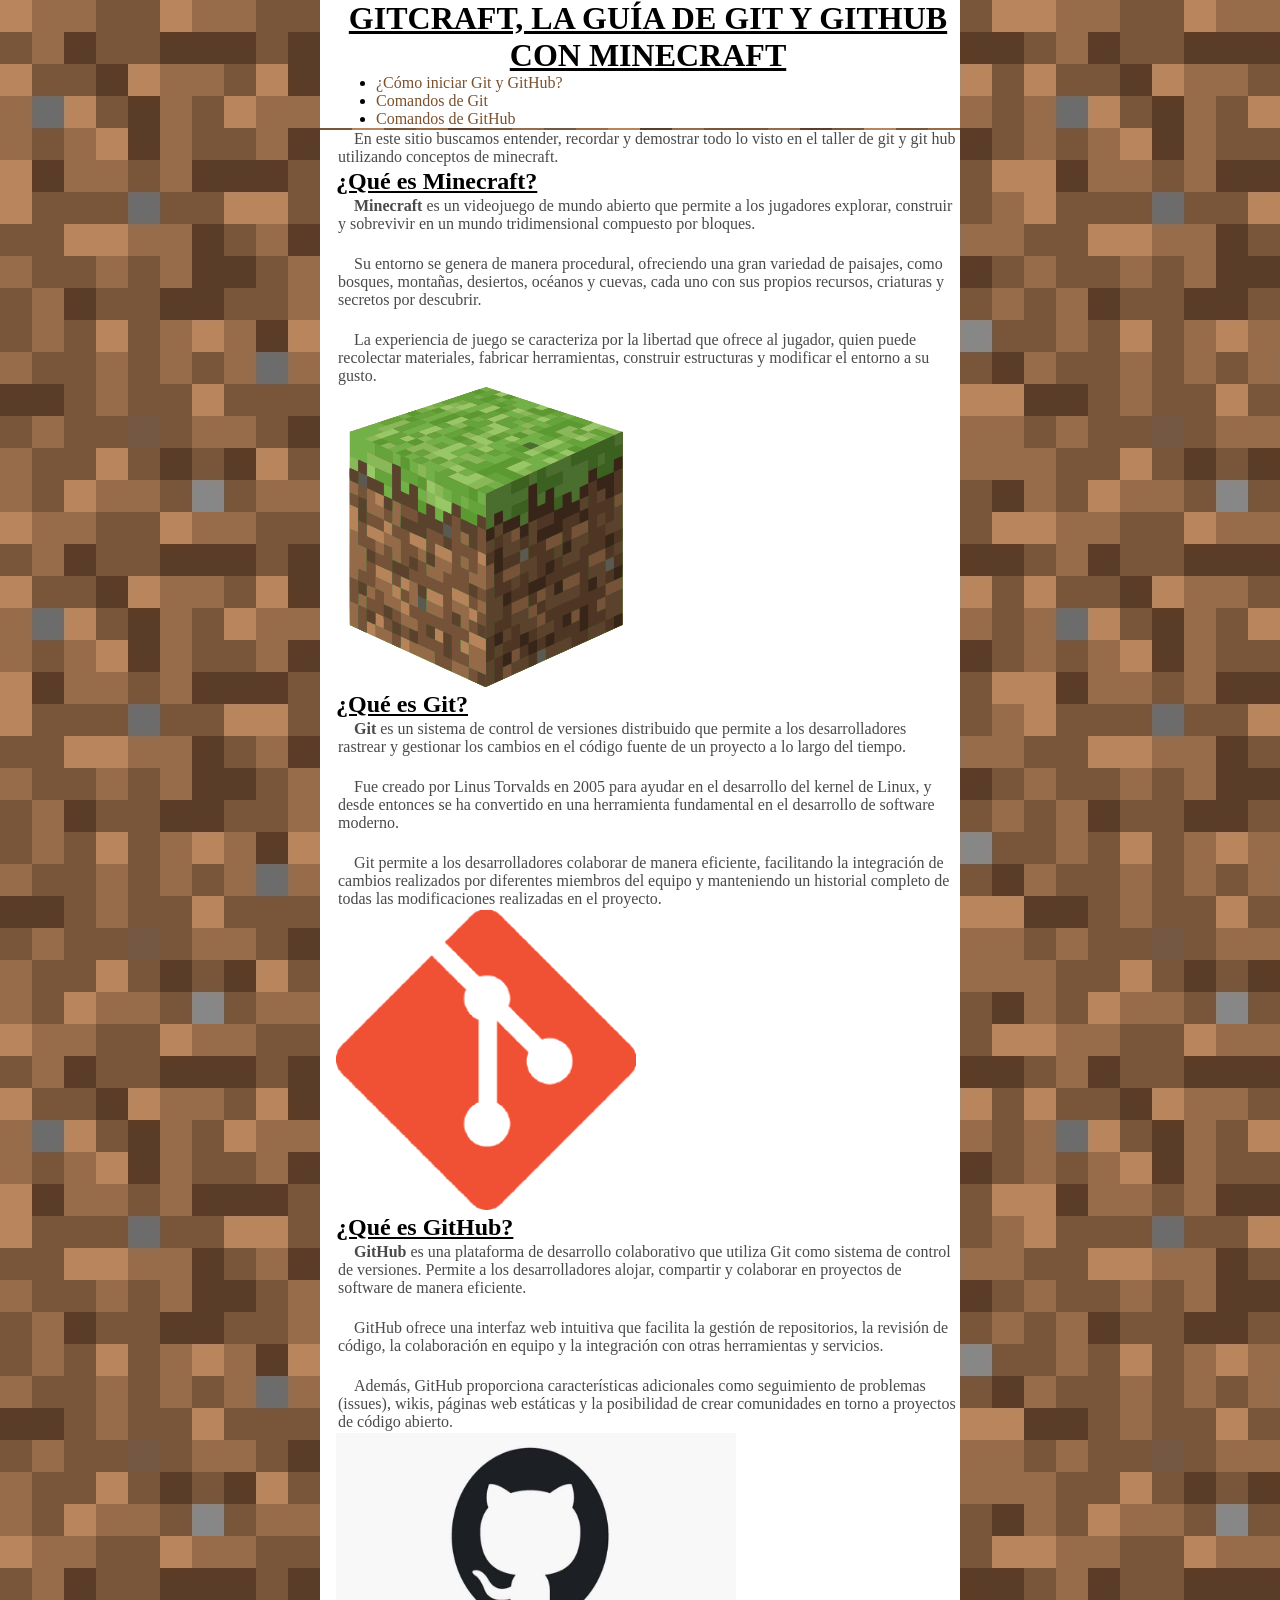
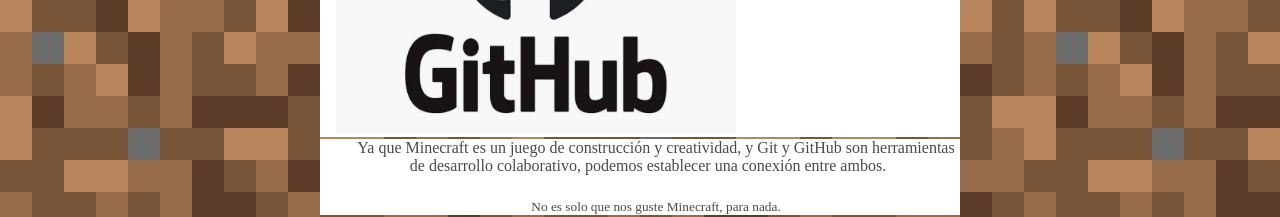
<file: index.html>
<!DOCTYPE html>
<html lang="es">

    <head>
        <meta charset="UTF-8">
        <link rel="stylesheet" href="Estilos.css">
        <title> GITCRAFT </title>
    </head>

    <body>

        <header>

            <h1> GITCRAFT, LA GUÍA DE GIT Y GITHUB CON MINECRAFT </h1>

            <nav>

                <ul>
                    
                    <li> <a href="Inicio.html"> ¿Cómo iniciar Git y GitHub? </a> </li>
                    <li> <a href="GitConMinecraft.html"> Comandos de Git </a> </li>
                    <li> <a href="GIthubConMaincra.html"> Comandos de GitHub </a> </li>

                </ul>

            </nav>

        </header>

        <main>

            <p> En este sitio buscamos entender, recordar y demostrar todo lo visto en el taller de 
                git y git hub utilizando conceptos de minecraft.
            </p>

            <section>
            <h2> ¿Qué es Minecraft? </h2>

            <p>
                <strong> Minecraft </strong> es un videojuego de mundo abierto que permite a los jugadores explorar,
                construir y sobrevivir en un mundo tridimensional compuesto por bloques.
            </p>
            <br>
            <p>
                Su entorno se genera de manera procedural, ofreciendo una gran variedad de paisajes, como bosques,
                montañas, desiertos, océanos y cuevas, cada uno con sus propios recursos, criaturas y secretos por descubrir.
            </p>
            <br>
            <p>
                La experiencia de juego se caracteriza por la libertad que ofrece al jugador, quien puede recolectar materiales,
                fabricar herramientas, construir estructuras y modificar el entorno a su gusto.
            </p>

            <img src="img/minecraft.svg" alt="Logo de Minecraft" width="300" height="300">
            </section>

            <section>
                <h2> ¿Qué es Git? </h2>

                <p>
                    <strong> Git </strong> es un sistema de control de versiones distribuido que permite a los desarrolladores
                    rastrear y gestionar los cambios en el código fuente de un proyecto a lo largo del tiempo.
                </p>
                <br>
                <p>
                    Fue creado por Linus Torvalds en 2005 para ayudar en el desarrollo del kernel de Linux, y desde entonces se ha convertido
                    en una herramienta fundamental en el desarrollo de software moderno.
                </p>
                <br>
                <p>
                    Git permite a los desarrolladores colaborar de manera eficiente, facilitando la integración de cambios realizados por diferentes
                    miembros del equipo y manteniendo un historial completo de todas las modificaciones realizadas en el proyecto.
                </p>

                <img src="img/git.png" alt="Logo de Git" width="300" height="300">
            </section>

            <section>
                <h2> ¿Qué es GitHub? </h2>

                <p>
                    <strong> GitHub </strong> es una plataforma de desarrollo colaborativo que utiliza Git como sistema de control de versiones.
                    Permite a los desarrolladores alojar, compartir y colaborar en proyectos de software de manera eficiente.
                </p>
                <br>
                <p>
                    GitHub ofrece una interfaz web intuitiva que facilita la gestión de repositorios, la revisión de código, la colaboración en equipo
                    y la integración con otras herramientas y servicios.
                </p>
                <br>
                <p>
                    Además, GitHub proporciona características adicionales como seguimiento de problemas (issues), wikis, páginas web estáticas
                    y la posibilidad de crear comunidades en torno a proyectos de código abierto.
                </p>

                <img src="img/github.jpg" alt="Logo de GitHub" width="400" height="300">
            </section>

        </main>

        <footer>
            <p>
                Ya que Minecraft es un juego de construcción y creatividad, y Git y GitHub son herramientas de desarrollo colaborativo, podemos establecer una conexión entre ambos.
            </p>
            <br>
            <p> <small> No es solo que nos guste Minecraft, para nada. </small> </p>
            </footer>

    </body>

</html>
</file>
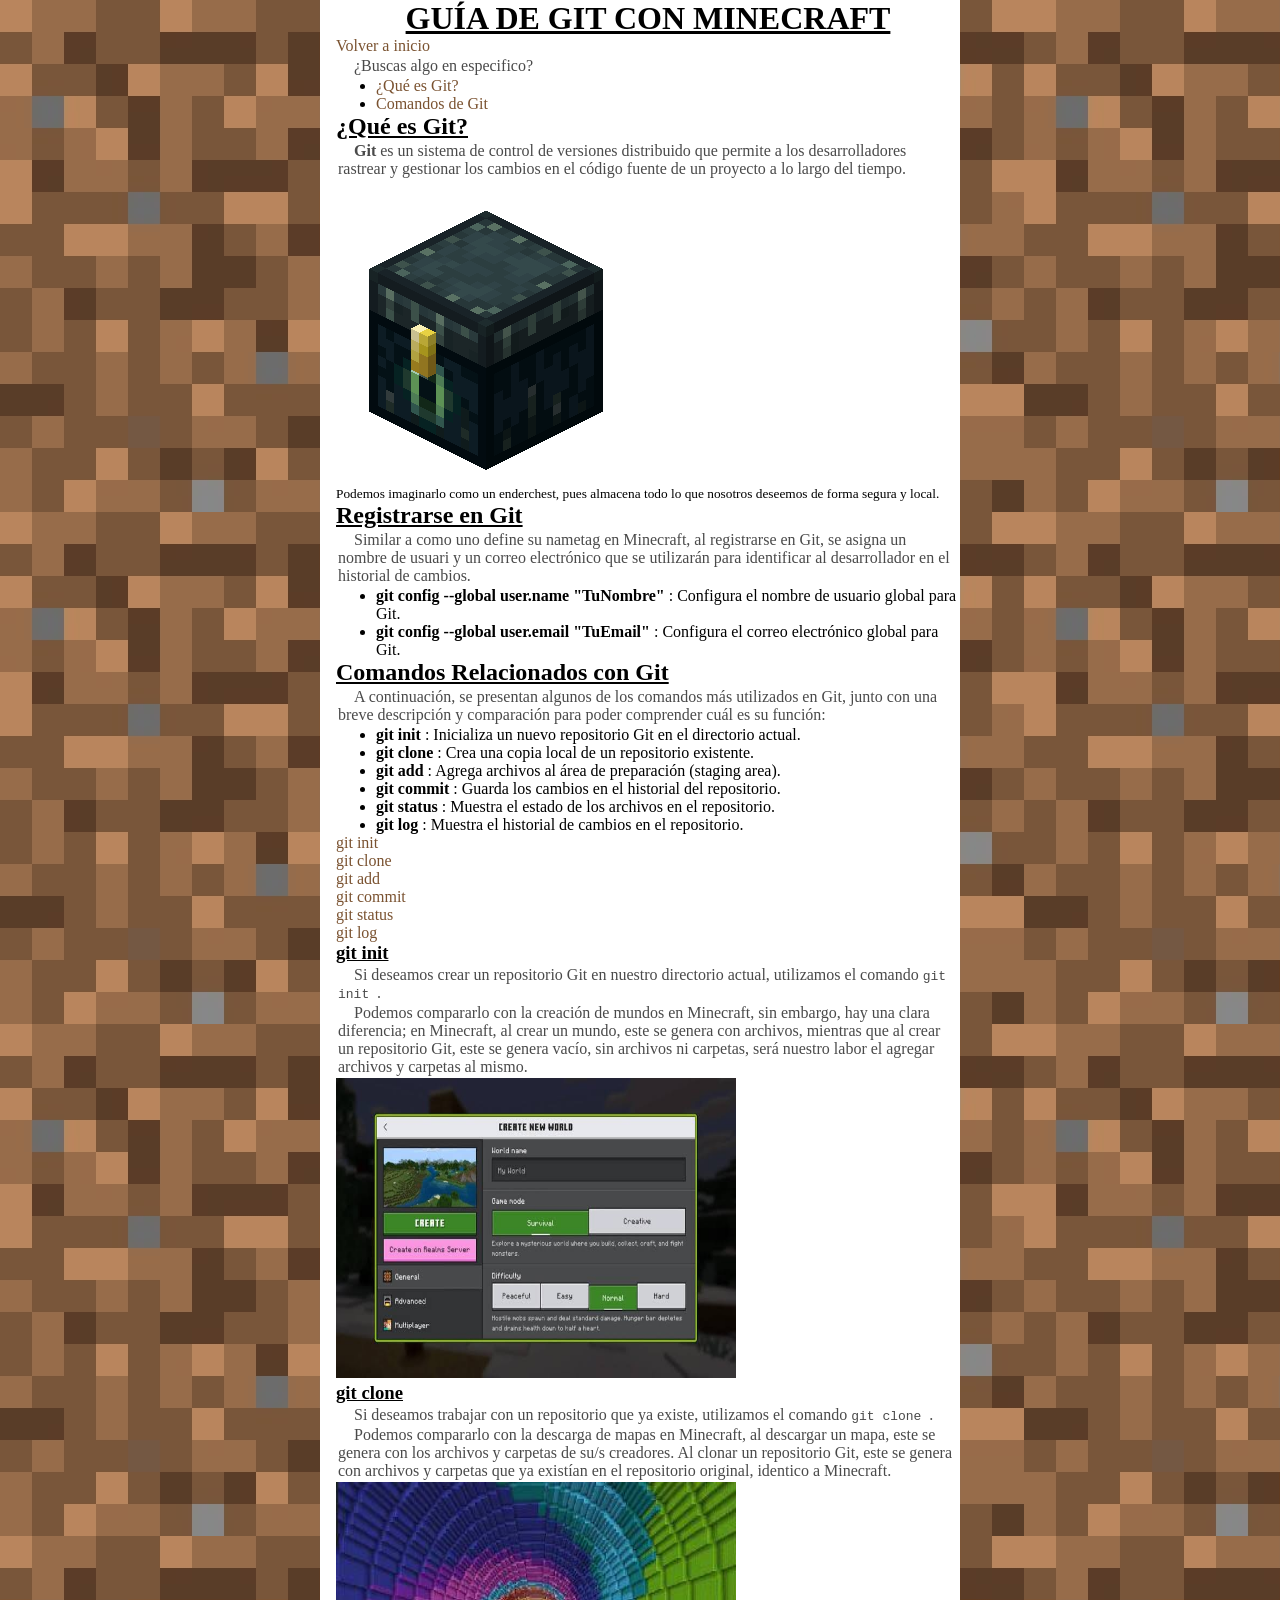
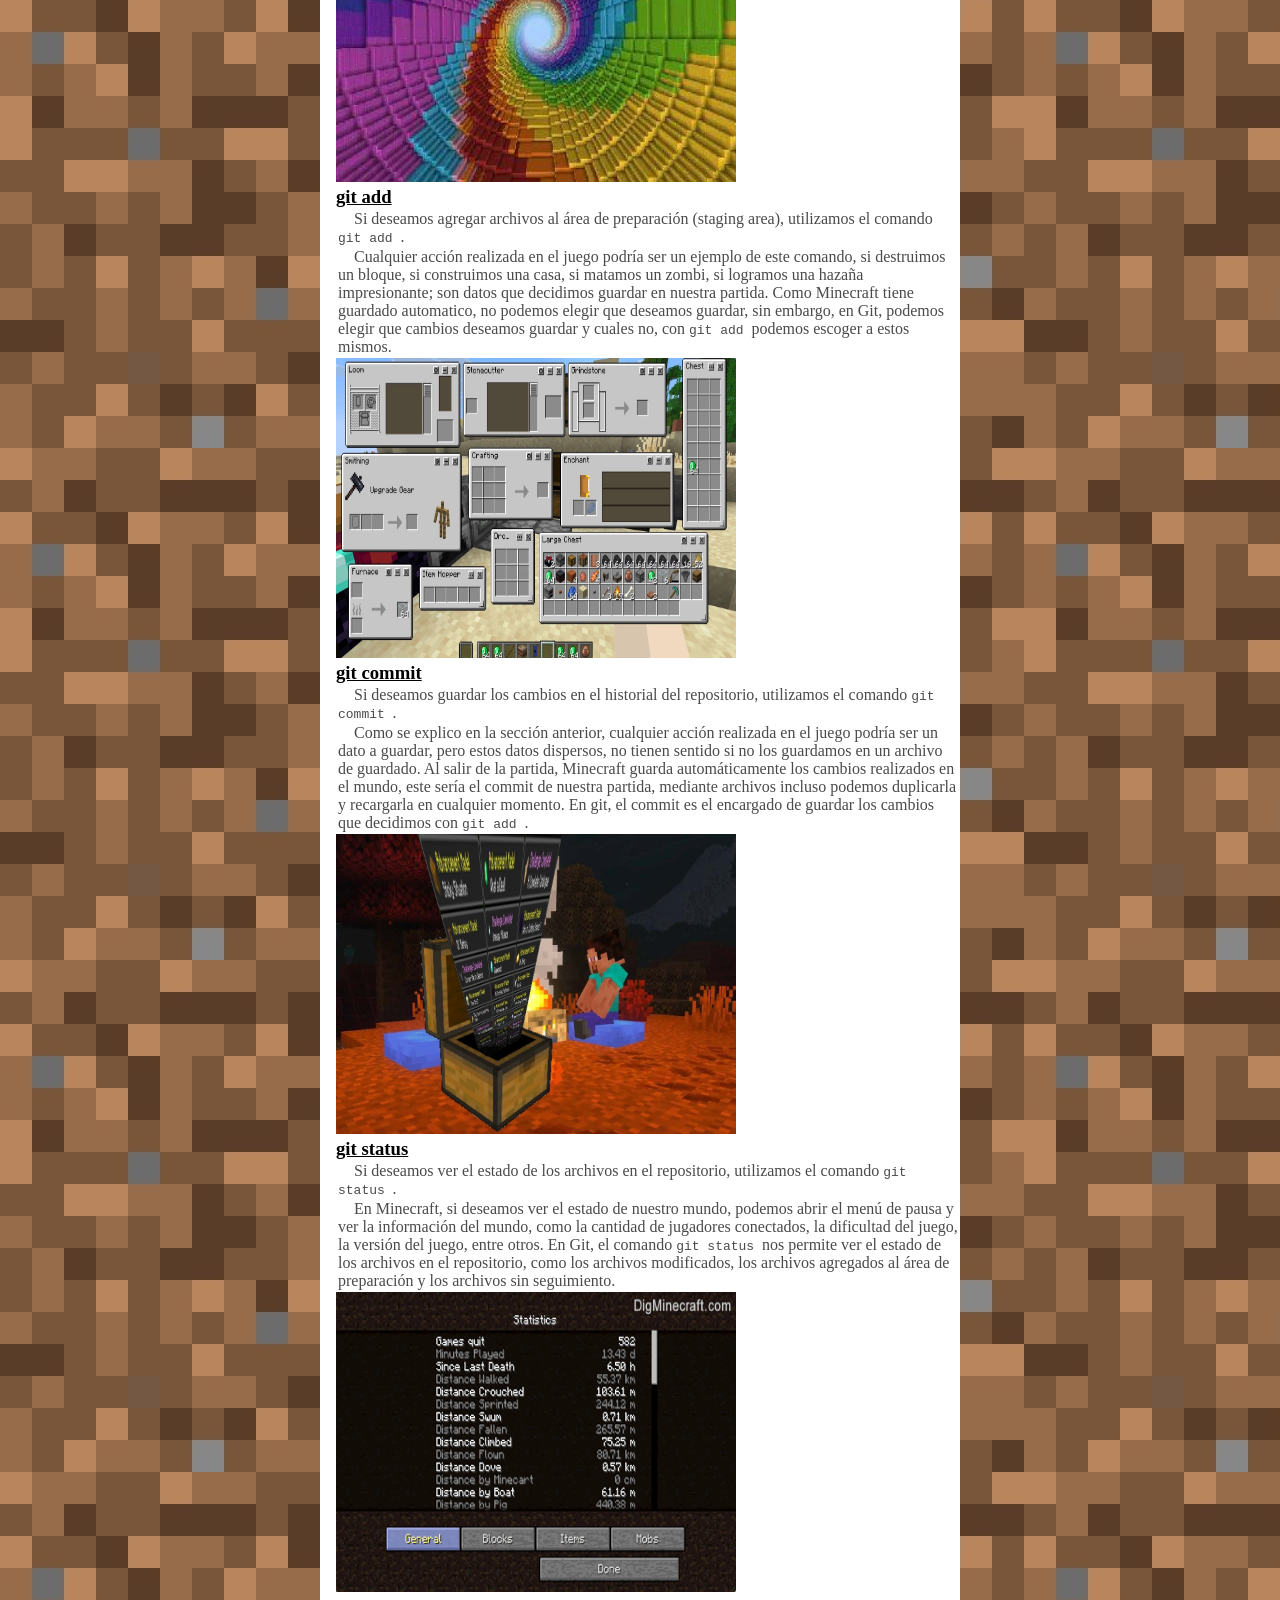
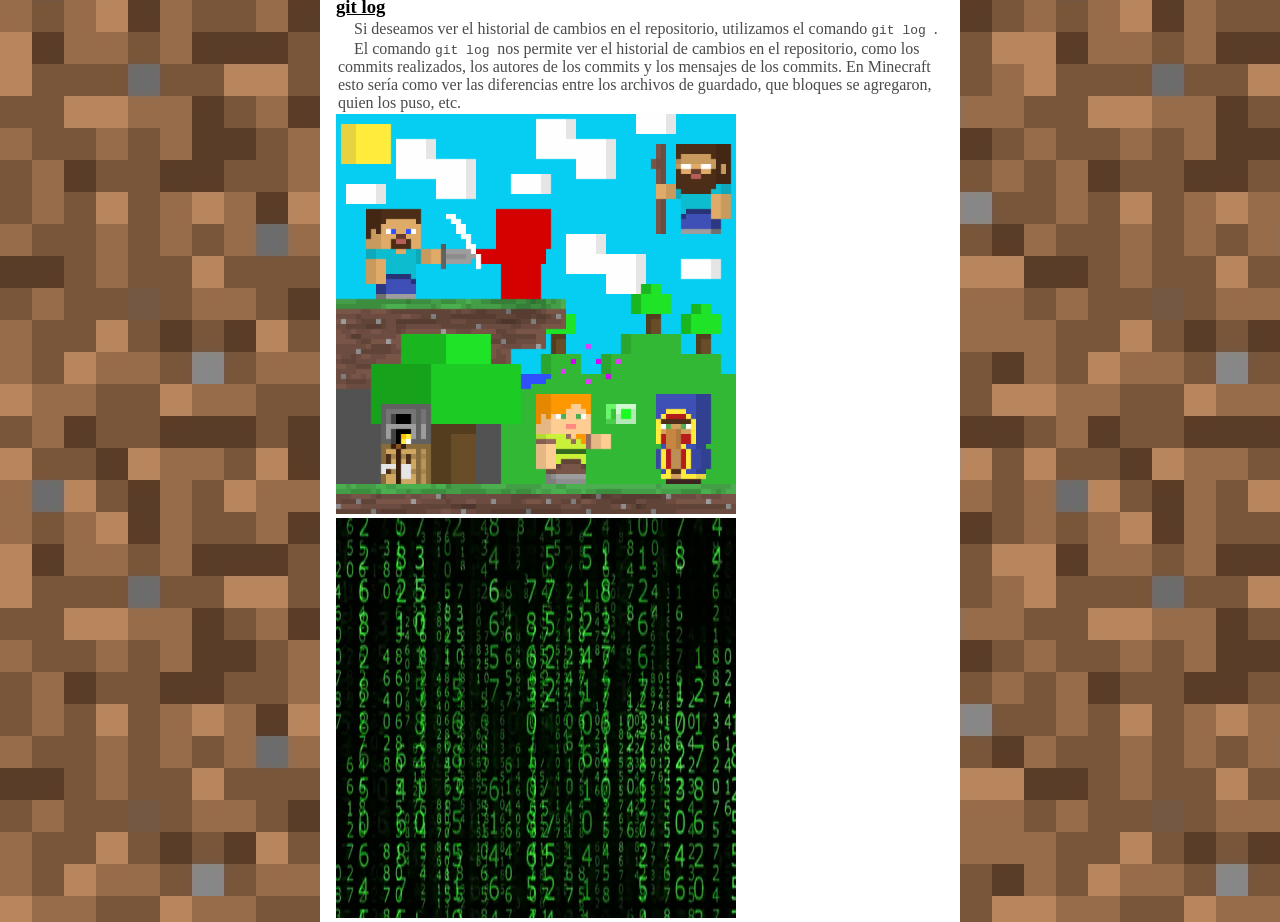
<file: GitConMinecraft.html>
<!DOCTYPE html>
<html lang="es">

    <head>
        <meta charset="UTF-8">
        <link rel="stylesheet" href="Estilos.css">
        <title> GITCRAFT </title>
    </head>

    <body>

        <header>

            <h1> GUÍA DE GIT CON MINECRAFT </h1>

            <a href="Index.html"> Volver a inicio </a> 

            <p> ¿Buscas algo en especifico?</p>
            <nav>

                <ul>
                    
                    <li> <a href="#DefinicionGit"> ¿Qué es Git? </a> </li>
                    <li> <a href="#ComandosGit"> Comandos de Git </a> </li>

                </ul>

            </nav>

        </header>

        <main>

            <h2 id="DefinicionGit"> ¿Qué es Git?</h2>

            <p>
                <strong> Git </strong> es un sistema de control de versiones distribuido que permite a los desarrolladores
                rastrear y gestionar los cambios en el código fuente de un proyecto a lo largo del tiempo.
            </p>

            <img src="img/Ender_Chest_29_JE2_BE2.webp" alt="Logo de Git" width="300" height="300">

            <br>

            <small> Podemos imaginarlo como un enderchest, pues almacena todo lo que nosotros deseemos de forma segura y local.</small>

            <br>
            
            <article>
                <h2> Registrarse en Git</h2>
                
                <p> Similar a como uno define su nametag en Minecraft, al registrarse en Git, se asigna un nombre de usuari
                    y un correo electrónico que se utilizarán para identificar al desarrollador en el historial de cambios. </p>

                <ul>
                    <li> <strong> git config --global user.name "TuNombre" </strong>:
                        Configura el nombre de usuario global para Git. </li>
                    <li> <strong> git config --global user.email "TuEmail" </strong>:
                        Configura el correo electrónico global para Git. </li>
                </ul>
            </article>

            <article id="ComandosGit">

                <h2> Comandos Relacionados con Git</h2>

                <p>
                    A continuación, se presentan algunos de los comandos más utilizados en Git, junto con una breve
                    descripción y comparación para poder comprender cuál es su función:
                </p>

                <ul>
                    <li> <strong> git init </strong>: Inicializa un nuevo repositorio Git en el directorio actual. </li>
                    <li> <strong> git clone </strong>: Crea una copia local de un repositorio existente. </li>
                    <li> <strong> git add </strong>: Agrega archivos al área de preparación (staging area). </li>
                    <li> <strong> git commit </strong>: Guarda los cambios en el historial del repositorio. </li>
                    <li> <strong> git status </strong>: Muestra el estado de los archivos en el repositorio. </li>
                    <li> <strong> git log </strong>: Muestra el historial de cambios en el repositorio. </li>
                </ul>

                <nav>
                    <a href="#GitInit"> git init </a>
                    <br>
                    <a href="#GitClone"> git clone </a>
                    <br>
                    <a href="#GitAdd"> git add </a>
                    <br>
                    <a href="#GitCommit"> git commit </a>
                    <br>
                    <a href="#GitStatus"> git status </a>
                    <br>
                    <a href="#GitLog"> git log </a>
                </nav>

                <section id="GitInit">
                    <h3> git init </h3>
                    <p>
                        Si deseamos crear un repositorio Git en nuestro directorio actual, utilizamos el comando <code> git init </code>.
                    </p>
                    <p>
                        Podemos compararlo con la creación de mundos en Minecraft, sin embargo, hay una clara diferencia;
                        en Minecraft, al crear un mundo, este se genera con archivos, mientras que al crear un repositorio Git,
                        este se genera vacío, sin archivos ni carpetas, será nuestro labor el agregar archivos y carpetas al mismo.
                    </p>

                    <img src="img/new_world_2.jpg" alt="Analogía con Crear Mundo en Minecraft" width="400" height="300">
                </section>

                <section id="GitClone">
                    <h3> git clone </h3>
                    <p>
                        Si deseamos trabajar con un repositorio que ya existe, utilizamos el comando <code> git clone </code>.
                    </p>
                    <p>
                        Podemos compararlo con la descarga de mapas en Minecraft, al descargar un mapa, este se genera con los
                        archivos y carpetas de su/s creadores. Al clonar un repositorio Git, este se genera con archivos y carpetas
                        que ya existían en el repositorio original, identico a Minecraft.
                    </p>

                    <img src="img/map_clone_2.jpg" alt="Analogía con Descargar Mapas en Minecraft" width="400" height="300">

                </section>

                <section id="GitAdd">
                    <h3> git add </h3>
                    <p>
                        Si deseamos agregar archivos al área de preparación (staging area), utilizamos el comando <code> git add </code>.
                    </p>
                    <p>
                        Cualquier acción realizada en el juego podría ser un ejemplo de este comando, si destruimos un bloque, si
                        construimos una casa, si matamos un zombi, si logramos una hazaña impresionante; son datos que decidimos
                        guardar en nuestra partida. Como Minecraft tiene guardado automatico, no podemos elegir que deseamos guardar,
                        sin embargo, en Git, podemos elegir que cambios deseamos guardar y cuales no, con <code> git add </code>
                        podemos escoger a estos mismos.
                    </p>

                    <img src="img/inventory.webp" alt="Analogía con Inventario en Minecraft" width="400" height="300">

                </section>

                <section id="GitCommit">
                    <h3> git commit </h3>
                    <p>
                        Si deseamos guardar los cambios en el historial del repositorio, utilizamos el comando <code> git commit </code>.
                    </p>
                    <p>
                        Como se explico en la sección anterior, cualquier acción realizada en el juego podría ser un dato a guardar,
                        pero estos datos dispersos, no tienen sentido si no los guardamos en un archivo de guardado. Al salir de la partida,
                        Minecraft guarda automáticamente los cambios realizados en el mundo, este sería el commit de nuestra partida,
                        mediante archivos incluso podemos duplicarla y recargarla en cualquier momento. En git, el commit es el
                        encargado de guardar los cambios que decidimos con <code> git add </code>.
                    </p>

                    <img src="img/commit_minecraft.jpg" alt="Analogía con Guardado en Minecraft" width="400" height="300">

                </section>

                <section id="GitStatus"> 
                    <h3> git status </h3>
                    <p>
                        Si deseamos ver el estado de los archivos en el repositorio, utilizamos el comando <code> git status </code>.
                    </p>
                    <p>
                        En Minecraft, si deseamos ver el estado de nuestro mundo, podemos abrir el menú de pausa y ver la información
                        del mundo, como la cantidad de jugadores conectados, la dificultad del juego, la versión del juego, entre otros.
                        En Git, el comando <code> git status </code> nos permite ver el estado de los archivos en el repositorio,
                        como los archivos modificados, los archivos agregados al área de preparación y los archivos sin seguimiento.
                    </p>

                    <img src="img/data.png" alt="Analogía con los datos de Minecraft" width="400" height="300">
                </section>

                <section id="GitLog">
                    <h3> git log </h3>
                    <p>
                        Si deseamos ver el historial de cambios en el repositorio, utilizamos el comando <code> git log </code>.
                    </p>
                    <p>
                        El comando <code> git log </code> nos permite ver el historial de cambios en el repositorio, como los commits realizados,
                        los autores de los commits y los mensajes de los commits. En Minecraft esto sería como ver las diferencias
                        entre los archivos de guardado, que bloques se agregaron, quien los puso, etc.
                    </p>

                    <img src="img/log_game.webp" alt="Analogía con el historial de Minecraft" width="400" height="400">
                    <br>
                    <img src="img/falling_code.gif" alt="Analogía con el historial de Git" width="400" height="400">
                </section>
            </article>
        </main>

    </body>

</html>
</file>
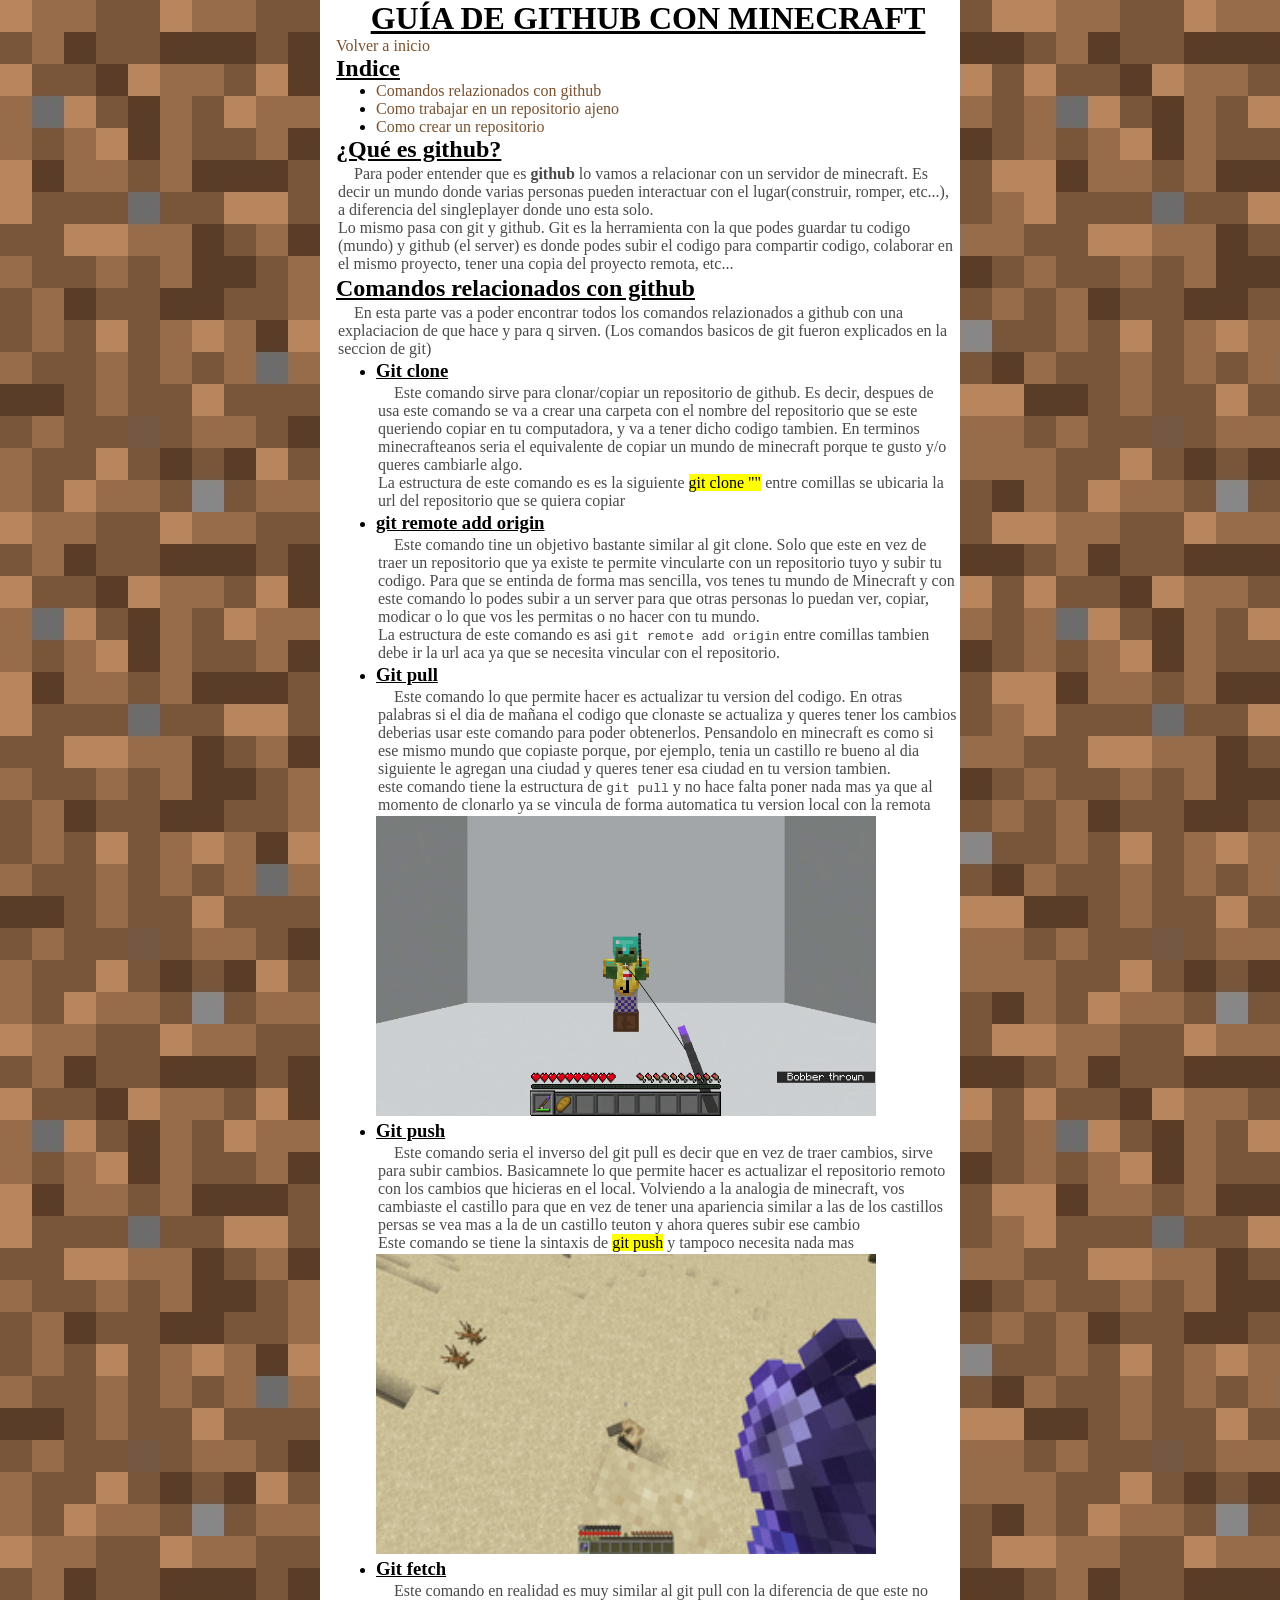
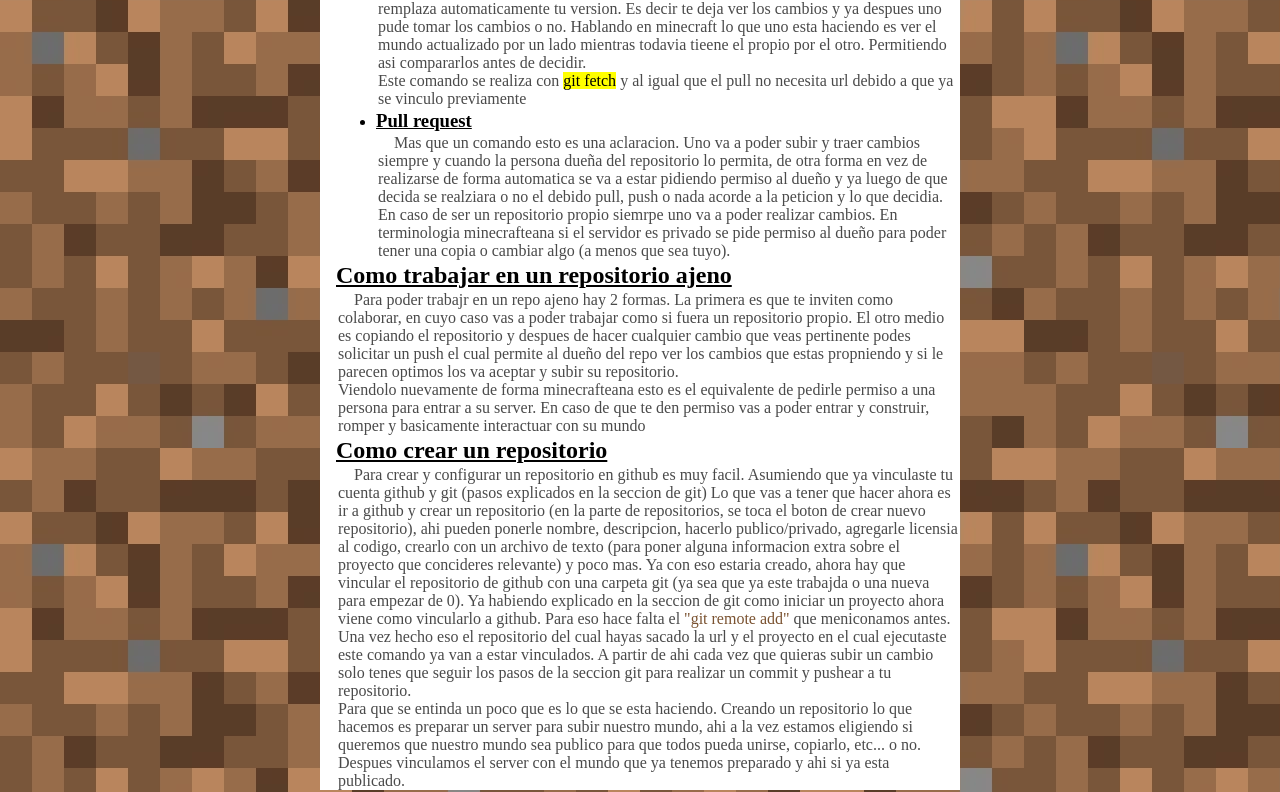
<file: GIthubConMaincra.html>
<!DOCTYPE html>
<html lang="es">

    <head>
        <meta charset="UTF-8">
        <link rel="stylesheet" href="Estilos.css">
        <title> GITCRAFT </title>
    </head>

    <body>
        <header>
            <h1>GUÍA DE GITHUB CON MINECRAFT</h1>
            <nav>
                <a href="./index.html">Volver a inicio</a>
            </nav>
        </header>

        <aside>
            <h2>Indice</h2>
            <nav>
                <ul>
                    <li><a href="#comandos">Comandos relazionados con github</a></li>
                    <li><a href="#trabajar_repo_ajeno">Como trabajar en un repositorio ajeno</a></li>
                    <li><a href="#crear_repo">Como crear un repositorio</a></li>
                </ul>
            </nav>
        </aside>
        <main>
            <section>
                <h2>¿Qué es github?</h2>
                <p>
                    Para poder entender que es <strong>github</strong> lo vamos a relacionar con un servidor de minecraft. Es decir un mundo donde varias personas 
                    pueden interactuar con el lugar(construir, romper, etc...), a diferencia del singleplayer donde uno esta solo.
                    <br>
                    Lo mismo pasa con git y github. Git es la herramienta con la que podes guardar tu codigo (mundo) y github (el server) es donde podes subir el codigo para
                    compartir codigo, colaborar en el mismo proyecto, tener una copia del proyecto remota, etc...
                </p>

                <article>
                    <h2 id="comandos">Comandos relacionados con github</h2>
                    <p>
                        En esta parte vas a poder encontrar todos los comandos relazionados a github con una explaciacion de que hace y para q sirven.
                        (Los comandos basicos de git fueron explicados en la seccion de git)
                    </p>
                    <ul>
    <li>
        <h3>Git clone</h3>
      <p>
                                Este comando sirve para clonar/copiar un repositorio de github. Es decir, despues de usa este comando se va a crear una carpeta
                                con el nombre del repositorio que se este queriendo copiar en tu computadora, y va a tener dicho codigo tambien. En terminos minecrafteanos
                                seria el equivalente de copiar un mundo de minecraft porque te gusto y/o queres cambiarle algo.
                                <br>
                                La estructura de este comando es es la siguiente <mark>git clone ""</mark> entre comillas se ubicaria la url del repositorio que se quiera copiar
        </p>
    </li>

    <li>
        <h3 id="git_remote_add">git remote add origin</h3>
        <p>
                            Este comando tine un objetivo bastante similar al git clone. Solo que este en vez de traer un repositorio que ya existe te permite vincularte con un 
                            repositorio tuyo y subir tu codigo. Para que se entinda de forma mas sencilla, vos tenes tu mundo de Minecraft y con este comando lo podes subir a un
                            server para que otras personas lo puedan ver, copiar, modicar o lo que vos les permitas o no hacer con tu mundo.
                            <br>
                            La estructura de este comando es asi <code>git remote add origin</code> entre comillas tambien debe ir la url aca ya que se necesita vincular con 
                            el repositorio.
                            </p>
    </li>

    <li>
        <h3>Git pull</h3>
       <p>
                                Este comando lo que permite hacer es actualizar tu version del codigo. En otras palabras si el dia de mañana el codigo que clonaste se actualiza y 
                                queres tener los cambios deberias usar este comando para poder obtenerlos. Pensandolo en minecraft es como si ese mismo mundo que copiaste
                                porque, por ejemplo, tenia un castillo re bueno al dia siguiente le agregan una ciudad y queres tener esa ciudad en tu version tambien.
                                <br>
                                este comando tiene la estructura de <code>git pull</code> y no hace falta poner nada mas ya que al momento de clonarlo ya se vincula de forma 
                                automatica tu version local con la remota
         </p>

         <img src="img/pull_code.gif" alt="Gif de git pull" width="500" height="300">
    </li>

    <li>
        <h3>Git push</h3>
           <p>
                                Este comando seria el inverso del git pull es decir que en vez de traer cambios, sirve para subir cambios. Basicamnete lo que permite hacer
                                es actualizar el repositorio remoto con los cambios que hicieras en el local. Volviendo a la analogia de minecraft, vos cambiaste el castillo 
                                para que en vez de tener una apariencia similar a las de los castillos persas se vea mas a la de un castillo teuton y ahora queres subir ese cambio
                                <br>
                                Este comando se tiene la sintaxis de <mark>git push</mark> y tampoco necesita nada mas
            </p>

            <img src="img/push_code.gif" alt="Gif de git push" width="500" height="300">
    </li>

    <li>
        <h3>Git fetch</h3>
      <p>
                            Este comando en realidad es muy similar al git pull con la diferencia de que este no remplaza automaticamente tu version. Es decir te deja ver los 
                            cambios y ya despues uno pude tomar los cambios o no. Hablando en minecraft lo que uno esta haciendo es ver el mundo actualizado por un lado mientras
                            todavia tieene el propio por el otro. Permitiendo asi compararlos antes de decidir.
                            <br>
                            Este comando se realiza con <mark>git fetch</mark> y al igual que el pull no necesita url debido a que ya se vinculo previamente
        </p>
    </li>

    <li>
        <h3>Pull request</h3>
     <p>
                                Mas que un comando esto es una aclaracion. Uno va a poder subir y traer cambios siempre y cuando la persona dueña del repositorio lo permita, 
                                de otra forma en vez de realizarse de forma automatica se va a estar pidiendo permiso al dueño y ya luego de que decida se realziara o no el
                                debido pull, push o nada acorde a la peticion y lo que decidia. En caso de ser un repositorio propio siemrpe uno va a poder realizar cambios.
                                En terminologia minecrafteana si el servidor es privado se pide permiso al dueño para poder tener una copia o 
                                cambiar algo (a menos que sea tuyo).
     </p>
    </li>
</ul>
</article>
                <article>
                    <h2 id="trabajar_repo_ajeno">Como trabajar en un repositorio ajeno</h2>
                 <p>
                        Para poder trabajr en un repo ajeno hay 2 formas. La primera es que te inviten como colaborar, en cuyo caso vas a poder trabajar como si fuera un 
                        repositorio propio. El otro medio es copiando el repositorio y despues de hacer cualquier cambio que veas pertinente podes solicitar un push el
                        cual permite al dueño del repo ver los cambios que estas propniendo y si le parecen optimos los va aceptar y subir su repositorio.
                        <br>
                        Viendolo nuevamente de forma minecrafteana esto es el equivalente de pedirle permiso a una persona para entrar a su server. En caso de que te den permiso
                        vas a poder entrar y construir, romper y basicamente interactuar con su mundo
                    </p>
                </article>

                <article>
                    <h2 id="crear_repo">Como crear un repositorio</h2>
                   <p>
                        Para crear y configurar un repositorio en github es muy facil. Asumiendo que ya vinculaste tu cuenta github y git (pasos explicados en la seccion de git)
                        Lo que vas a tener que hacer ahora es ir a github y crear un repositorio (en la parte de repositorios, se toca el boton de crear nuevo repositorio), 
                        ahi pueden ponerle nombre, descripcion, hacerlo publico/privado, agregarle licensia al codigo, crearlo con un archivo de texto (para poner alguna
                        informacion extra sobre el proyecto que concideres relevante) y poco mas. Ya con eso estaria creado, ahora hay que vincular el repositorio de github
                        con una carpeta git (ya sea que ya este trabajda o una nueva para empezar de 0). Ya habiendo explicado en la seccion de git como iniciar un proyecto ahora
                        viene como vincularlo a github. Para eso hace falta el <a href="#git_remote_add">"git remote add"</a> que meniconamos antes. Una vez hecho eso el 
                        repositorio del cual hayas sacado la url y el proyecto en el cual ejecutaste este comando ya van a estar vinculados. A partir de ahi cada vez que quieras
                        subir un cambio solo tenes que seguir los pasos de la seccion git para realizar un commit y pushear a tu repositorio.
                        <br>
                        Para que se entinda un poco que es lo que se esta haciendo. Creando un repositorio lo que hacemos es preparar un server para subir nuestro mundo, ahi a la
                        vez estamos eligiendo si queremos que nuestro mundo sea publico para que todos pueda unirse, copiarlo, etc... o no. Despues vinculamos el server con el mundo
                        que ya tenemos preparado y ahi si ya esta publicado.
                    </p>
                </article>
        
            </section>
        </main>
    
    <footer>
    </footer>
</body>
</html>
</file>
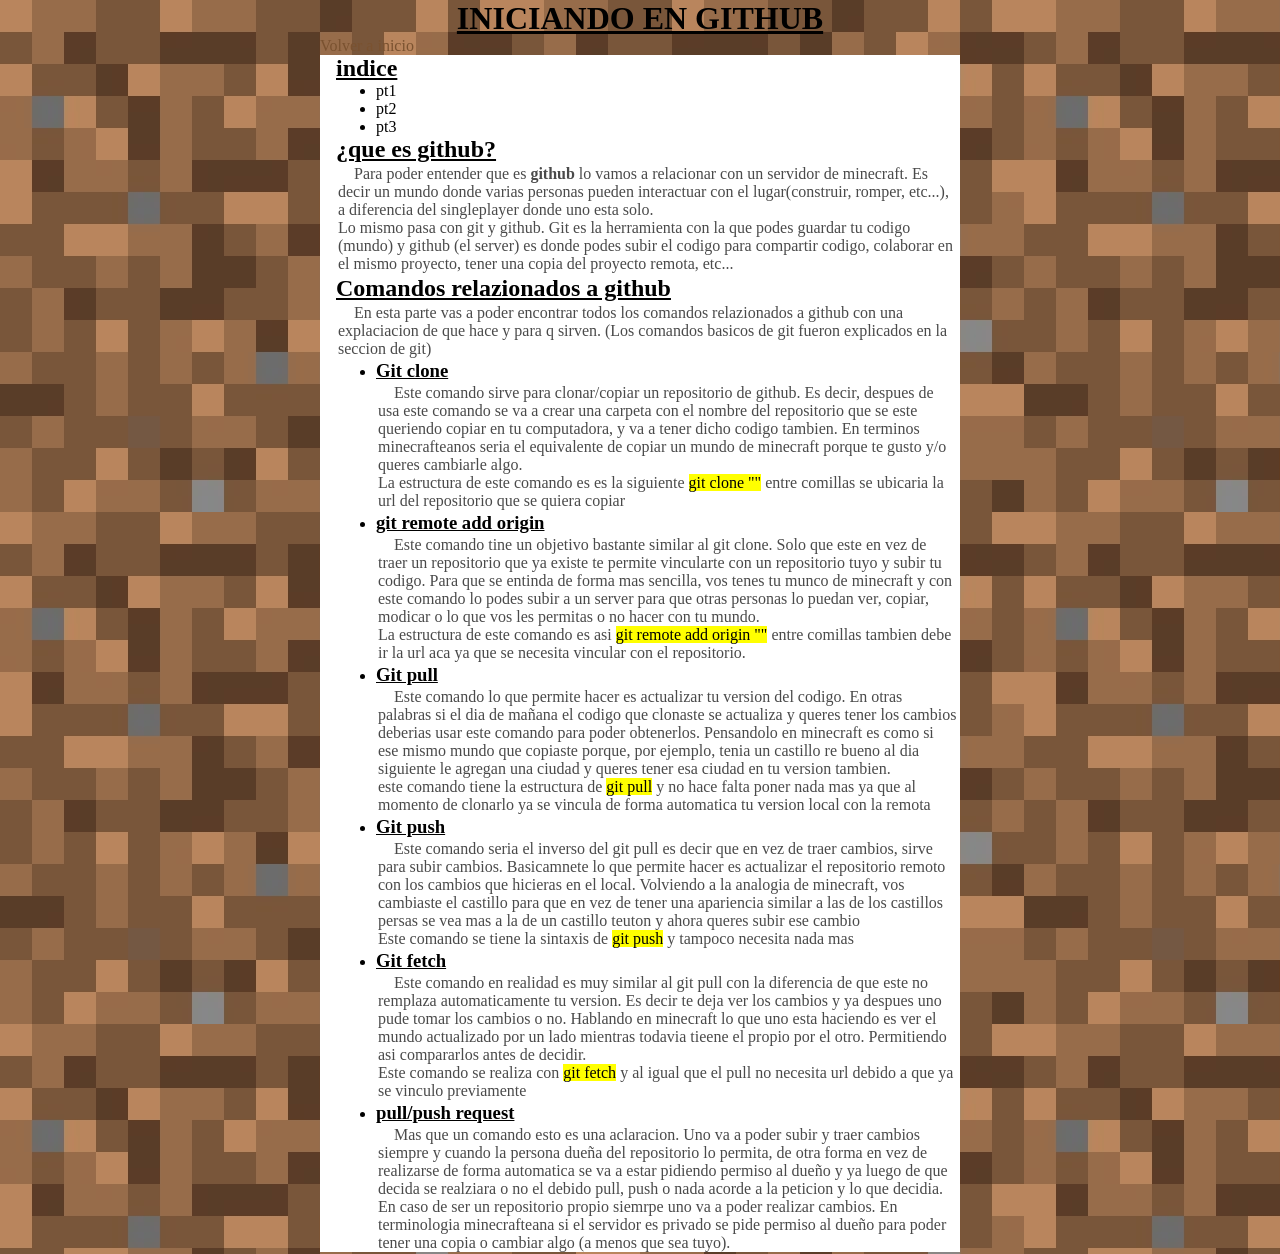
<file: gIthubConMinecra.html>
<!DOCTYPE html>
<html lang="es">

    <head>
        <meta charset="UTF-8">
        <link rel="stylesheet" href="Estilos.css">
        <title> MINECRAFT </title>
    </head>

    <body>
        <head>
            <h1>INICIANDO EN GITHUB</h1>
            <nav>
                <a href="./index.html">Volver a inicio</a>
            </nav>
        </head>

        <aside>
            <h2>indice</h2>
            <nav>
                <ul>
                    <li herf="">pt1</li>
                    <li herf="">pt2</li>
                    <li href="">pt3</li>
                </ul>
            </nav>
        </asaide>

        <section>
            <h2>¿que es github?</h2>
            <p>
                Para poder entender que es <strong>github</strong> lo vamos a relacionar con un servidor de minecraft. Es decir un mundo donde varias personas 
                pueden interactuar con el lugar(construir, romper, etc...), a diferencia del singleplayer donde uno esta solo.
                <br>
                Lo mismo pasa con git y github. Git es la herramienta con la que podes guardar tu codigo (mundo) y github (el server) es donde podes subir el codigo para
                compartir codigo, colaborar en el mismo proyecto, tener una copia del proyecto remota, etc...
            </p>

            <article>
                <h2>Comandos relazionados a github</h2>
                <p>
                    En esta parte vas a poder encontrar todos los comandos relazionados a github con una explaciacion de que hace y para q sirven.
                    (Los comandos basicos de git fueron explicados en la seccion de git)
                </p>
                <ul>
                    <li><h3>Git clone<h3></li>
                        <p>
                            Este comando sirve para clonar/copiar un repositorio de github. Es decir, despues de usa este comando se va a crear una carpeta
                            con el nombre del repositorio que se este queriendo copiar en tu computadora, y va a tener dicho codigo tambien. En terminos minecrafteanos
                             seria el equivalente de copiar un mundo de minecraft porque te gusto y/o queres cambiarle algo.
                            <br>
                            La estructura de este comando es es la siguiente <mark>git clone ""</mark> entre comillas se ubicaria la url del repositorio que se quiera copiar
                        </p>
                    
                    <li><h3>git remote add origin<h3></li>
                        <p>
                        Este comando tine un objetivo bastante similar al git clone. Solo que este en vez de traer un repositorio que ya existe te permite vincularte con un 
                        repositorio tuyo y subir tu codigo. Para que se entinda de forma mas sencilla, vos tenes tu munco de minecraft y con este comando lo podes subir a un
                        server para que otras personas lo puedan ver, copiar, modicar o lo que vos les permitas o no hacer con tu mundo.
                        <br>
                        La estructura de este comando es asi <mark>git remote add origin ""</mark> entre comillas tambien debe ir la url aca ya que se necesita vincular con 
                        el repositorio.
                        </p>

                    <li><h3>Git pull<h3></li>
                        <p>
                            Este comando lo que permite hacer es actualizar tu version del codigo. En otras palabras si el dia de mañana el codigo que clonaste se actualiza y 
                            queres tener los cambios deberias usar este comando para poder obtenerlos. Pensandolo en minecraft es como si ese mismo mundo que copiaste
                            porque, por ejemplo, tenia un castillo re bueno al dia siguiente le agregan una ciudad y queres tener esa ciudad en tu version tambien.
                            <br>
                            este comando tiene la estructura de <mark>git pull</mark> y no hace falta poner nada mas ya que al momento de clonarlo ya se vincula de forma 
                            automatica tu version local con la remota
                        </p>

                    <li><h3>Git push<h3></li>
                        <p>
                            Este comando seria el inverso del git pull es decir que en vez de traer cambios, sirve para subir cambios. Basicamnete lo que permite hacer
                            es actualizar el repositorio remoto con los cambios que hicieras en el local. Volviendo a la analogia de minecraft, vos cambiaste el castillo 
                            para que en vez de tener una apariencia similar a las de los castillos persas se vea mas a la de un castillo teuton y ahora queres subir ese cambio
                            <br>
                            Este comando se tiene la sintaxis de <mark>git push</mark> y tampoco necesita nada mas
                        </p>

                    <li><h3>Git fetch<h3></li>
                        <p>
                        Este comando en realidad es muy similar al git pull con la diferencia de que este no remplaza automaticamente tu version. Es decir te deja ver los 
                        cambios y ya despues uno pude tomar los cambios o no. Hablando en minecraft lo que uno esta haciendo es ver el mundo actualizado por un lado mientras
                        todavia tieene el propio por el otro. Permitiendo asi compararlos antes de decidir.
                        <br>
                        Este comando se realiza con <mark>git fetch</mark> y al igual que el pull no necesita url debido a que ya se vinculo previamente
                        </p>

                    <li><h3>pull/push request<h3></li>
                        <p>
                            Mas que un comando esto es una aclaracion. Uno va a poder subir y traer cambios siempre y cuando la persona dueña del repositorio lo permita, 
                            de otra forma en vez de realizarse de forma automatica se va a estar pidiendo permiso al dueño y ya luego de que decida se realziara o no el
                            debido pull, push o nada acorde a la peticion y lo que decidia. En caso de ser un repositorio propio siemrpe uno va a poder realizar cambios.
                            En terminologia minecrafteana si el servidor es privado se pide permiso al dueño para poder tener una copia o 
                            cambiar algo (a menos que sea tuyo).
                        </p>
                </ul>
            </article>
        </section>

    </body>
    
    <footer>

    </footer>

</html>
</file>
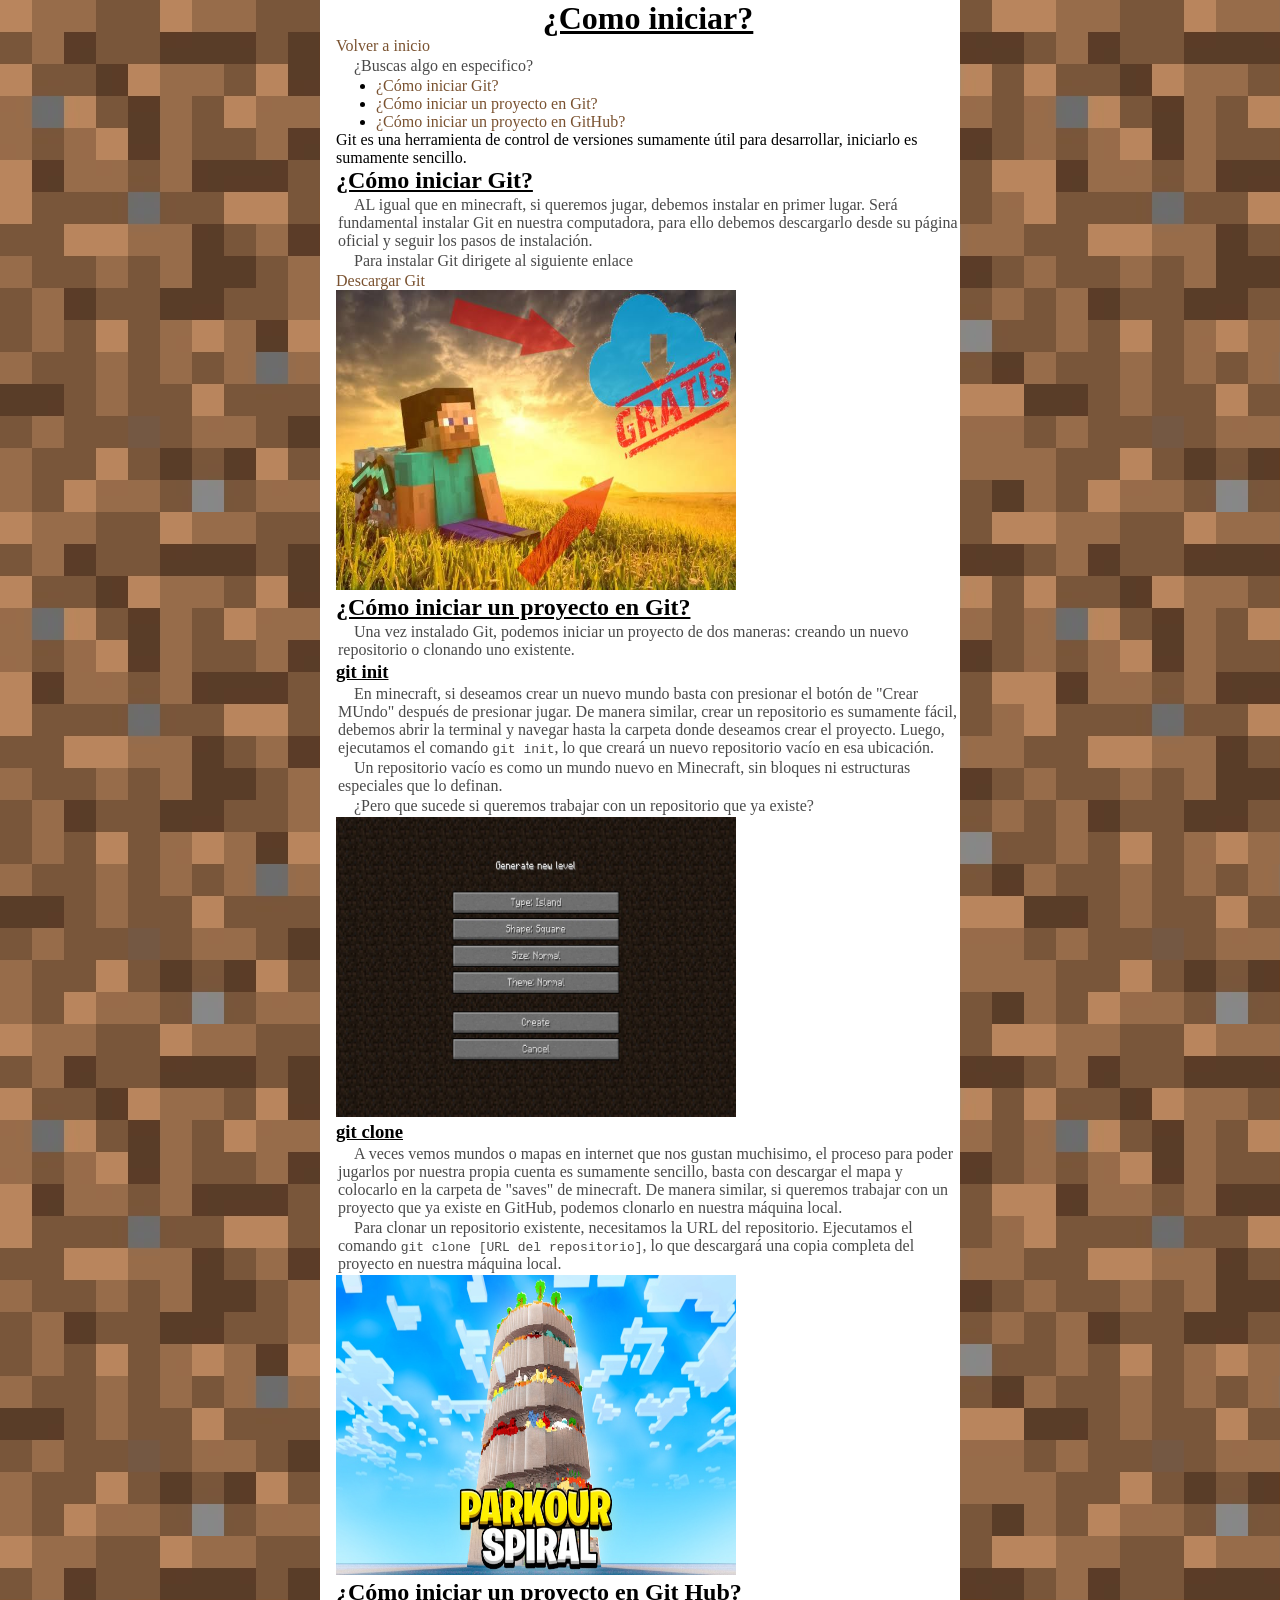
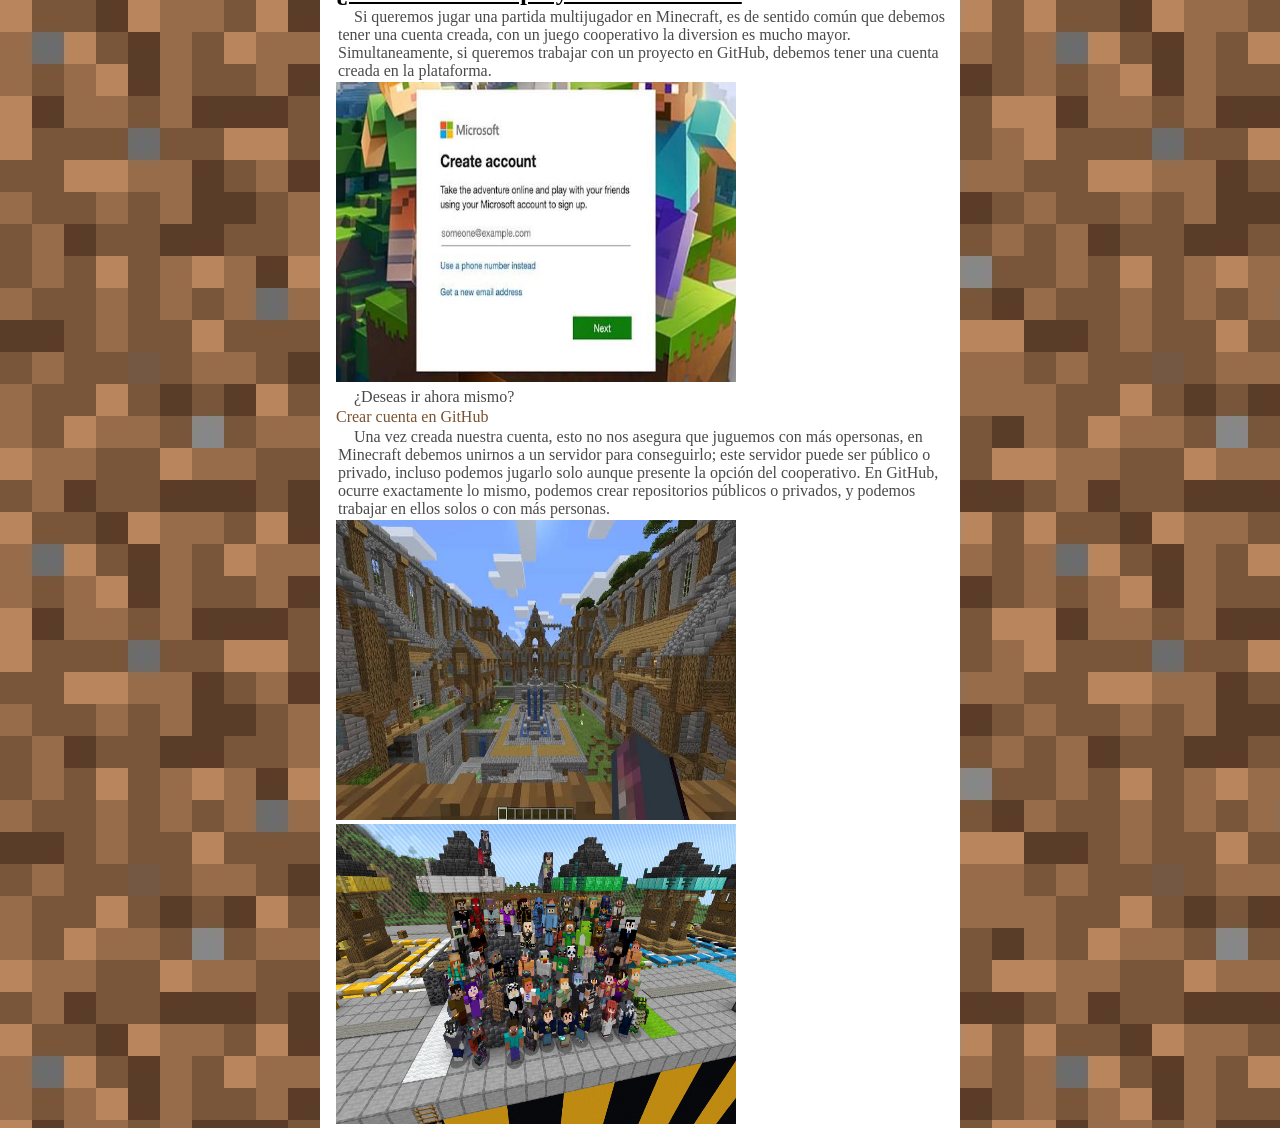
<file: Inicio.html>
<!DOCTYPE html>
<html lang="es">

    <head>
        <meta charset="UTF-8">
        <link rel="stylesheet" href="Estilos.css">
        <title> GITCRAFT </title>
    </head>

    <body>

        <header>
            <h1> ¿Como iniciar? </h1>

            <a href="index.html"> Volver a inicio </a>

            <p> ¿Buscas algo en especifico?</p>
            <nav>

                <ul>
                    
                    <li> <a href="#ComenzarGit"> ¿Cómo iniciar Git? </a> </li>
                    <li> <a href="#IniciarProyecto"> ¿Cómo iniciar un proyecto en Git? </a> </li>
                    <li> <a href="#IniciarGitHub"> ¿Cómo iniciar un proyecto en GitHub? </a> </li>

                </ul>
        </header>

        <main>

            Git es una herramienta de control de versiones sumamente útil para desarrollar, iniciarlo es sumamente sencillo.

            <section id="ComenzarGit">
                <h2> ¿Cómo iniciar Git? </h2>
                <p>
                    AL igual que en minecraft, si queremos jugar, debemos instalar en primer lugar. Será fundamental
                    instalar Git en nuestra computadora, para ello debemos descargarlo desde su página oficial y
                    seguir los pasos de instalación.
                </p>

                <p> Para instalar Git dirigete al siguiente enlace</p>
                <a href="https://git-scm.com/install/" target="_blank"> Descargar Git </a>

                <br>
            
                <img src="img/dowload_minecraft.jpg" alt="Analogía con Descargar Minecraft" width="400" height="300">
            </section>

            <section id="IniciarProyecto">
                <h2> ¿Cómo iniciar un proyecto en Git? </h2>
                <p>
                    Una vez instalado Git, podemos iniciar un proyecto de dos maneras: creando un nuevo repositorio o
                    clonando uno existente.
                </p>

                <h3> git init </h3>
                <p> 
                    En minecraft, si deseamos crear un nuevo mundo basta con presionar el botón de "Crear MUndo" después de presionar
                    jugar. De manera similar, crear un repositorio es sumamente fácil, debemos abrir la terminal y navegar
                    hasta la carpeta donde deseamos crear el proyecto. Luego, ejecutamos el comando <code>git init</code>,
                    lo que creará un nuevo repositorio vacío en esa ubicación.
                </p>

                <p> Un repositorio vacío es como un mundo nuevo en Minecraft, sin bloques ni estructuras especiales que lo definan.</p>

                <p>
                    ¿Pero que sucede si queremos trabajar con un repositorio que ya existe?
                </p>

                <img src="img/new_world.webp" alt="Analogía con Crear Mundo en Minecraft" width="400" height="300">

                <h3> git clone </h3>

                <p>
                    A veces vemos mundos o mapas en internet que nos gustan muchisimo, el proceso para poder jugarlos por
                    nuestra propia cuenta es sumamente sencillo, basta con descargar el mapa y colocarlo en la carpeta de "saves"
                    de minecraft. De manera similar, si queremos trabajar con un proyecto que ya existe en GitHub,
                    podemos clonarlo en nuestra máquina local.
                </p>
            
                <p>
                    Para clonar un repositorio existente, necesitamos la URL del repositorio. Ejecutamos el comando
                    <code>git clone [URL del repositorio]</code>, lo que descargará una copia completa del proyecto en
                    nuestra máquina local.
                </p>


                <img src="img/map_clone.jpg" alt="Analogía con Clonar Mundo en Minecraft" width="400" height="300">
            </section>
        
            <section id="IniciarGitHub">
                <h2> ¿Cómo iniciar un proyecto en Git Hub? </h2>

                <p>
                    Si queremos jugar una partida multijugador en Minecraft, es de sentido común que debemos tener una cuenta creada,
                    con un juego cooperativo la diversion es mucho mayor. Simultaneamente, si queremos trabajar con un proyecto en GitHub,
                    debemos tener una cuenta creada en la plataforma.
                </p>

                <img src="img/sign_in.jpg" alt="Analogía con Crear Cuenta en Minecraft" width="400" height="300">

                <p> ¿Deseas ir ahora mismo? </p>
                <a href="https://github.com/" target="_blank"> Crear cuenta en GitHub </a>

                <p>
                    Una vez creada nuestra cuenta, esto no nos asegura que juguemos con más opersonas, en Minecraft debemos unirnos a
                    un servidor para conseguirlo; este servidor puede ser público o privado, incluso podemos jugarlo solo aunque
                    presente la opción del cooperativo. En GitHub, ocurre exactamente lo mismo, podemos crear repositorios
                    públicos o privados, y podemos trabajar en ellos solos o con más personas.
                </p>

                <img src="img/sv_lobby.jpg" alt="Analogía con Servidor Solitario en Minecraft" width="400" height="300">
                <img src="img/sv_coop.jpg" alt="Analogía con Servidor Cooperativo en Minecraft" width="400" height="300">
            </section>

        </main>
    </body>

</html>
</file>
<file: Estilos.css>
:root{
    --verde: #5B8731;
    --marron: #7A5230 ;
    --gris: #4A4A4A;
    --celeste: #56e0ff;
}

* {
    padding: 0% auto;
    margin: 0% auto;
    box-sizing: border-box;
}

a{
    color: var(--marron);
    text-decoration: none;
    
}

a:hover{
    color: var(--verde);
}

p{
    color: var(--gris);
}

body{
    background-image: url(./img/tierra.png);
    box-sizing: border-box;
    max-width: 50%;
}

header{
    background-color: white;
    padding-left: 1rem;
}

main{
    background-color: white;
    padding-left: 1rem;
}

aside{
    background-color: white;
    padding-left: 1rem;
}

h1, h2, h3{
    text-decoration-line:underline ;
}

h1{
    text-align: center;
}

p{
    margin: 2px;
    text-indent: 1rem;
}
footer{
    background-color: white;
    padding-left: 1rem;
    text-align: center;
}
</file>
